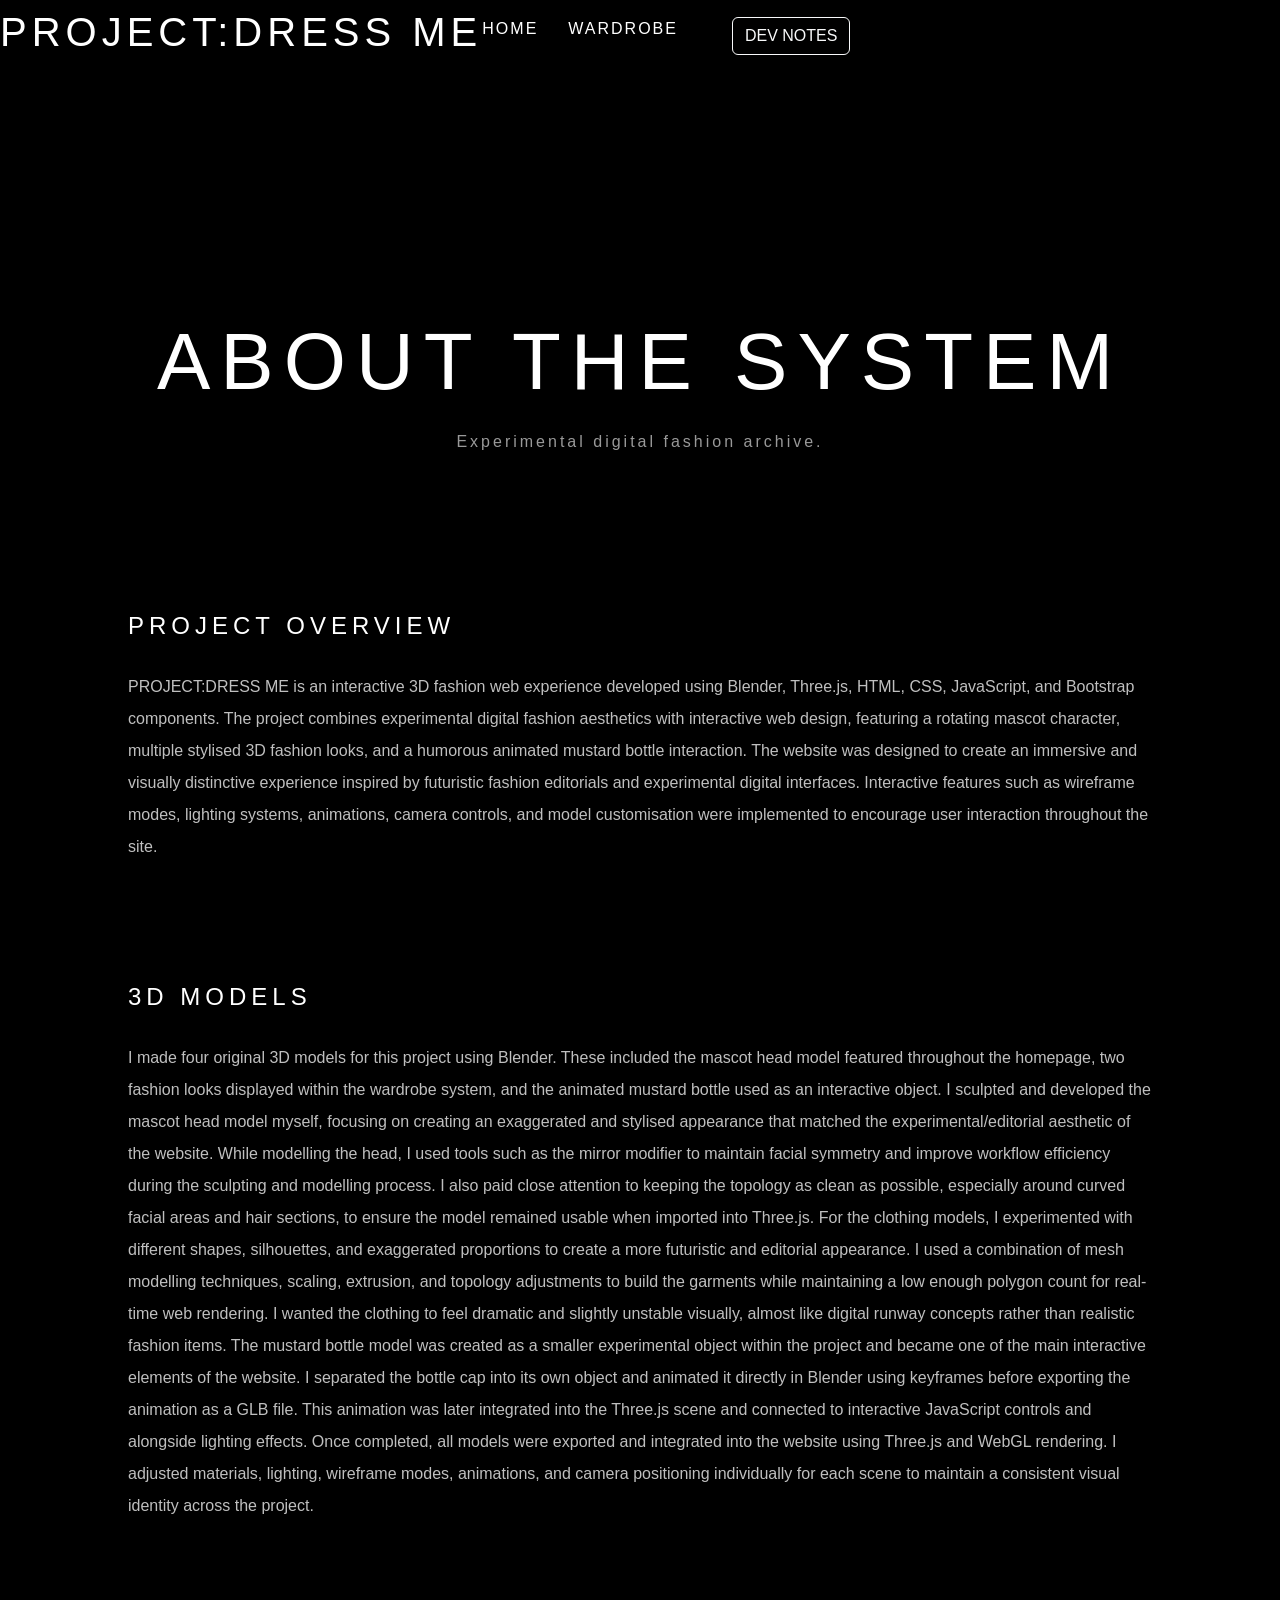
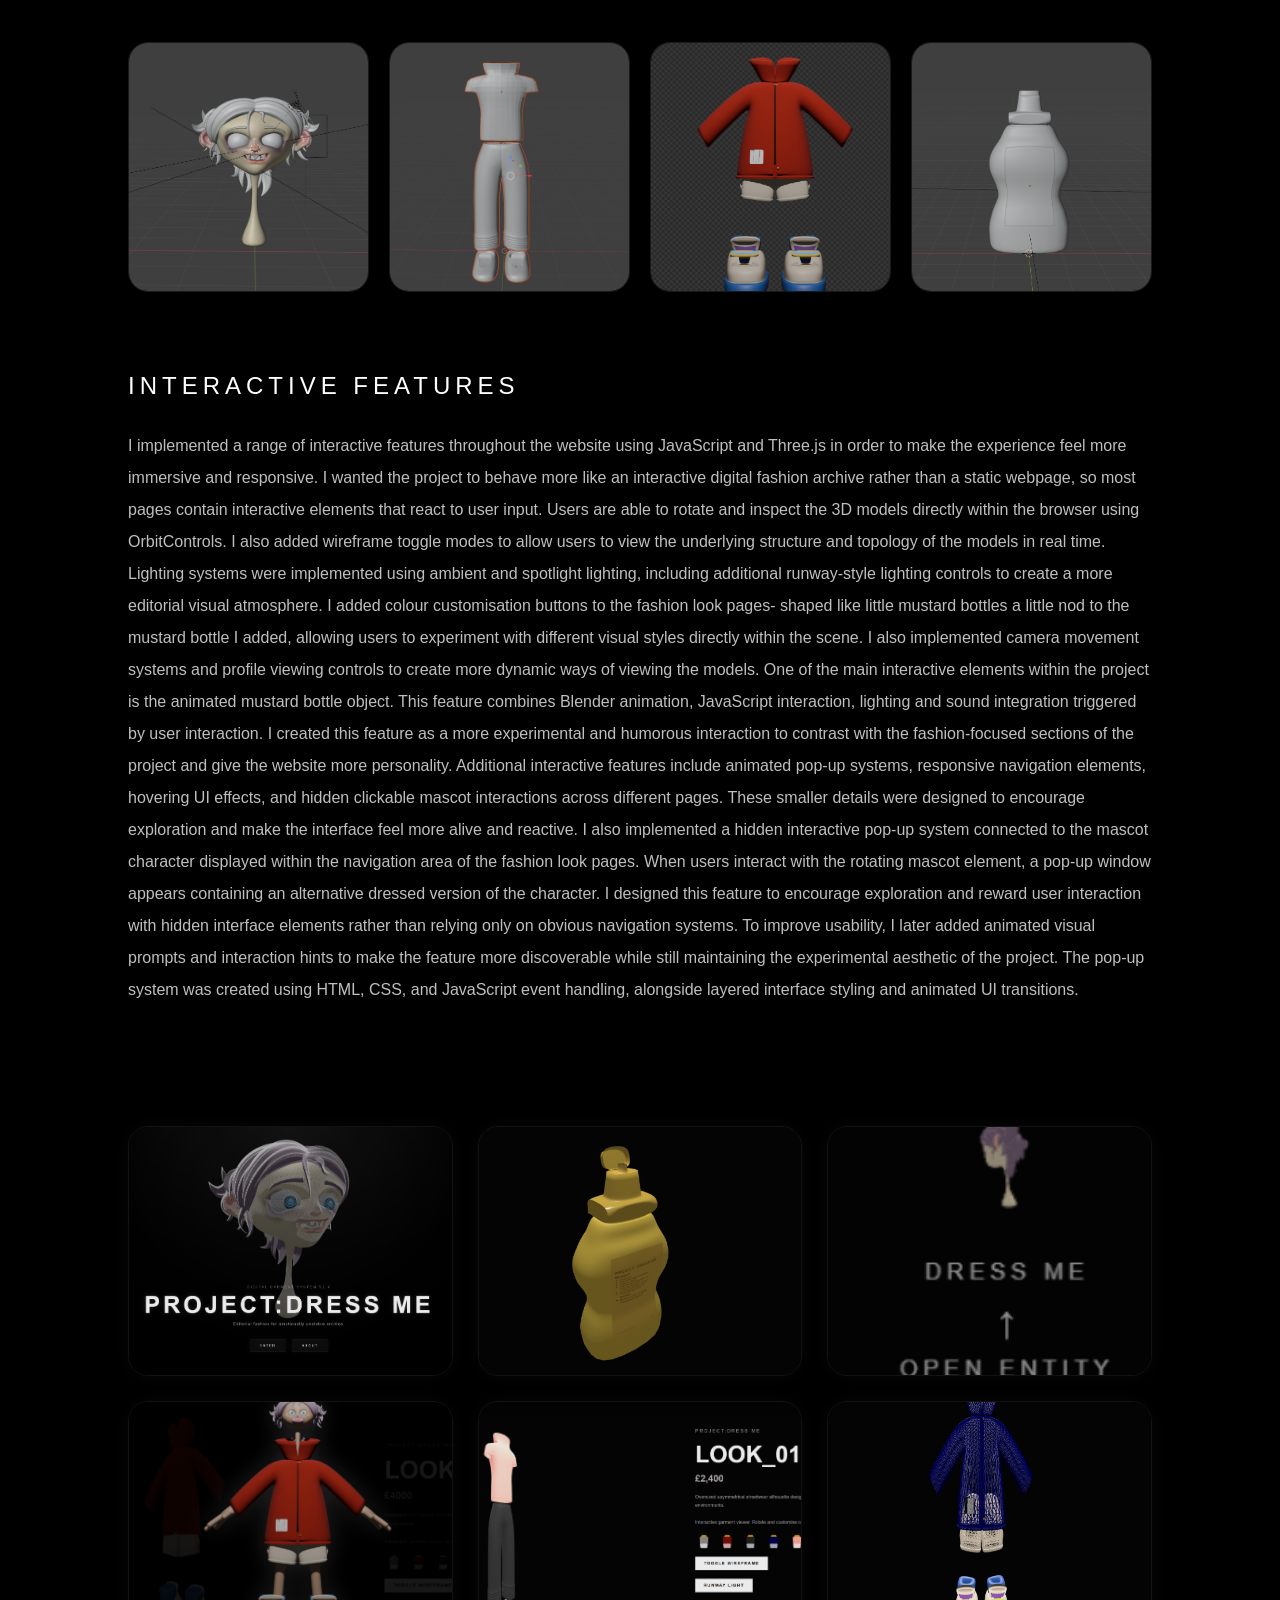
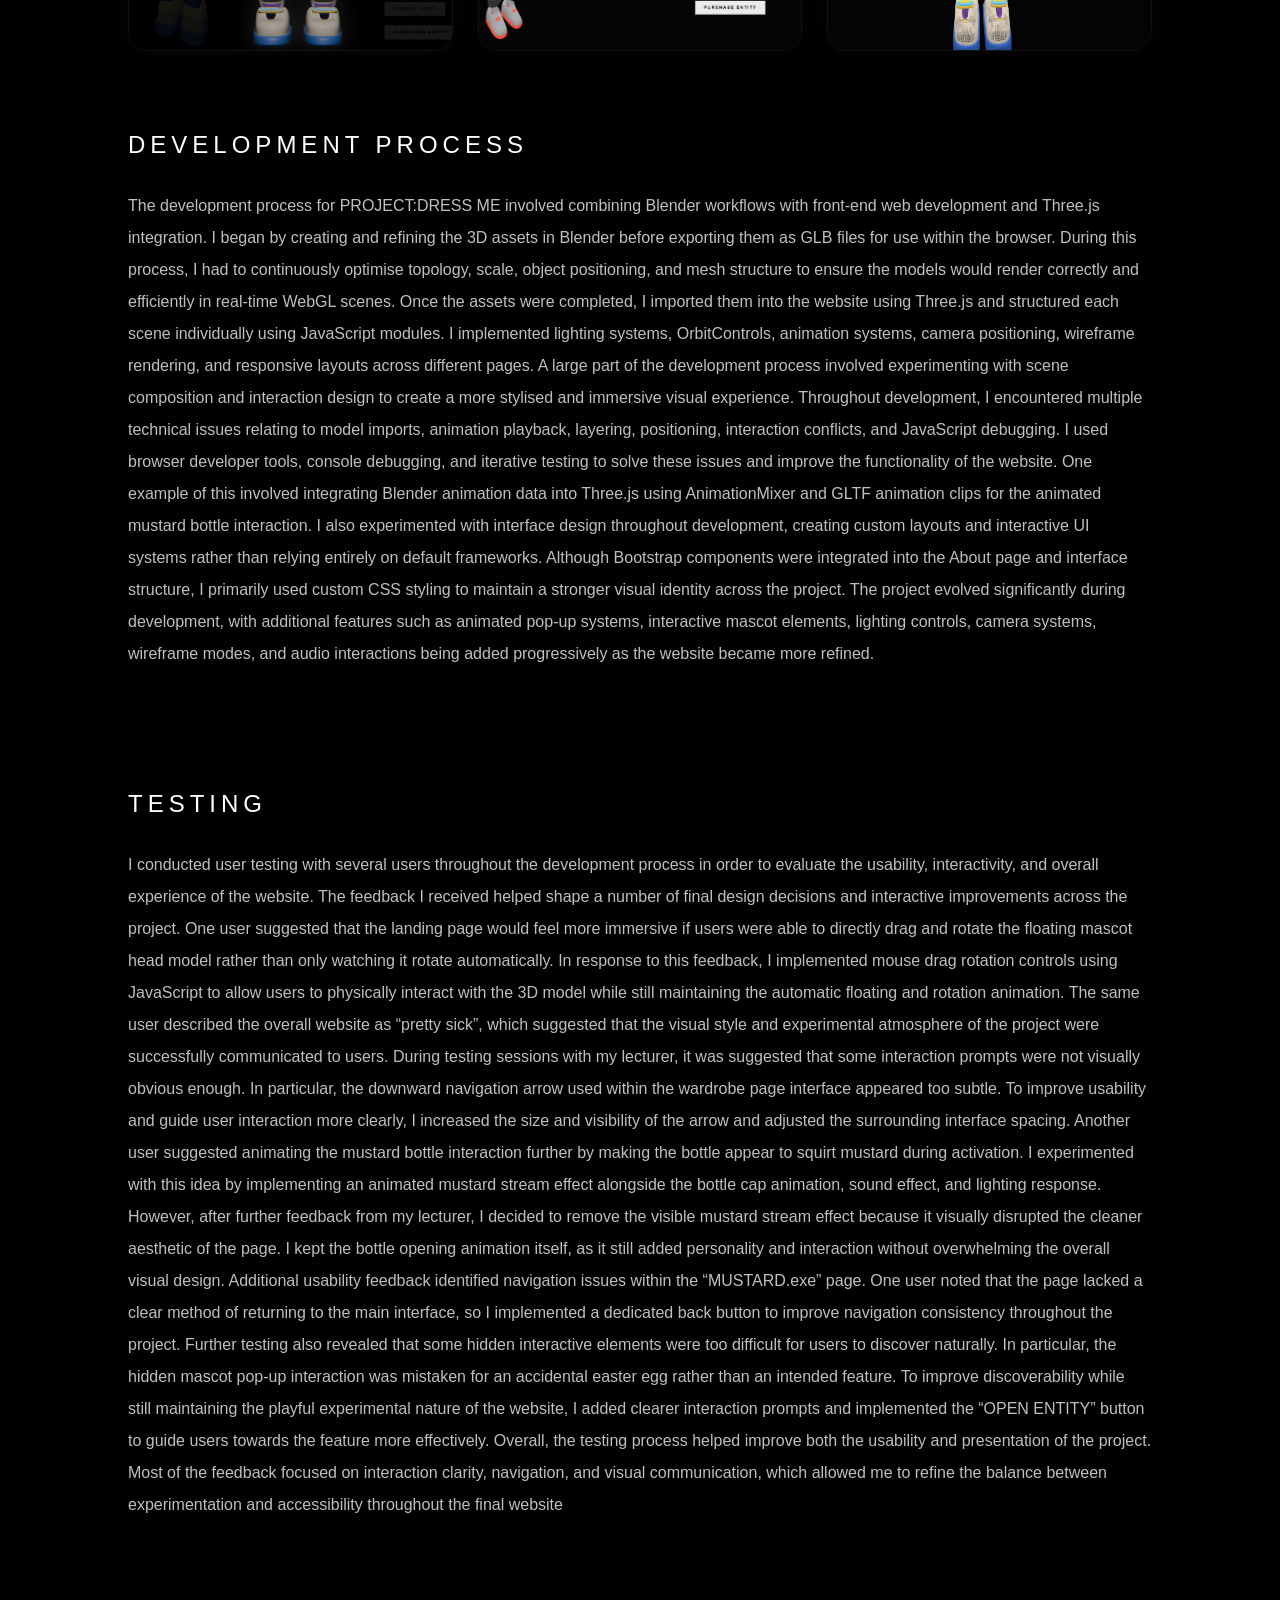
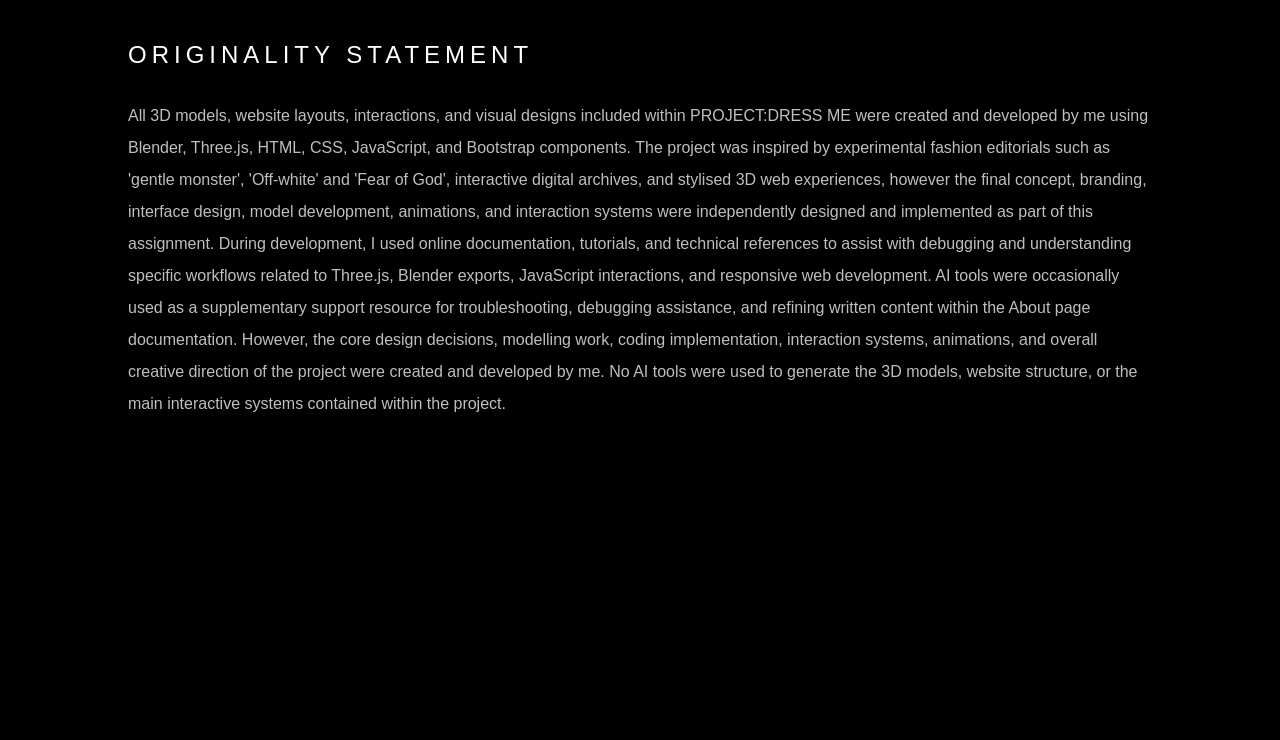
<file: about.html>
<!DOCTYPE html>

<html lang="en">

<head>

    <meta charset="UTF-8">

    <meta name="viewport"
          content="width=device-width, initial-scale=1.0">

    <title>ABOUT | PROJECT:DRESS ME</title>

    <link
    href="https://cdn.jsdelivr.net/npm/bootstrap@5.3.3/dist/css/bootstrap.min.css"
    rel="stylesheet">

    <link rel="stylesheet"
          href="css/about.css">

</head>

<body>



    <!-- HEADER -->

    <header class="navbar navbar-expand-lg navbar-dark">
        <h1>PROJECT:DRESS ME</h1>

        <nav>

            <a href="index.html">
                HOME
            </a>

            <a href="wardrobe.html">
                WARDROBE
            </a>

            <button 
            class="btn btn-outline-light ms-4"
            type="button"
            data-bs-toggle="offcanvas"
            data-bs-target="#devNotes">
                DEV NOTES
            </button>

        </nav>

    </header>



    <!-- HERO -->

    <section class="hero">

        <h2>ABOUT THE SYSTEM</h2>

        <p>
            Experimental digital fashion archive.
        </p>

    </section>



    <!-- CONTENT -->

    <section class="content">



        <!-- OVERVIEW -->

        <div class="info-block">

            <h3>PROJECT OVERVIEW</h3>

            <p>

                PROJECT:DRESS ME is an interactive 3D fashion web experience developed using Blender, Three.js, HTML, CSS, JavaScript, and Bootstrap components. The project combines experimental digital fashion aesthetics with interactive web design, featuring a rotating mascot character, multiple stylised 3D fashion looks, and a humorous animated mustard bottle interaction. The website was designed to create an immersive and visually distinctive experience inspired by futuristic fashion editorials and experimental digital interfaces. Interactive features such as wireframe modes, lighting systems, animations, camera controls, and model customisation were implemented to encourage user interaction throughout the site.

            </p>

        </div>

         <div class="info-block">

            <h3>3D MODELS</h3>

            <p>

                I made four original 3D models for this project using Blender. These included the mascot head model featured throughout the homepage, two fashion looks displayed within the wardrobe system, and the animated mustard bottle used as an interactive object.

I sculpted and developed the mascot head model myself, focusing on creating an exaggerated and stylised appearance that matched the experimental/editorial aesthetic of the website. While modelling the head, I used tools such as the mirror modifier to maintain facial symmetry and improve workflow efficiency during the sculpting and modelling process. I also paid close attention to keeping the topology as clean as possible, especially around curved facial areas and hair sections, to ensure the model remained usable when imported into Three.js.

For the clothing models, I experimented with different shapes, silhouettes, and exaggerated proportions to create a more futuristic and editorial appearance. I used a combination of mesh modelling techniques, scaling, extrusion, and topology adjustments to build the garments while maintaining a low enough polygon count for real-time web rendering. I wanted the clothing to feel dramatic and slightly unstable visually, almost like digital runway concepts rather than realistic fashion items.

The mustard bottle model was created as a smaller experimental object within the project and became one of the main interactive elements of the website. I separated the bottle cap into its own object and animated it directly in Blender using keyframes before exporting the animation as a GLB file. This animation was later integrated into the Three.js scene and connected to interactive JavaScript controls and alongside lighting effects.

Once completed, all models were exported and integrated into the website using Three.js and WebGL rendering. I adjusted materials, lighting, wireframe modes, animations, and camera positioning individually for each scene to maintain a consistent visual identity across the project.

            </p>

        </div>

         <div class="model-gallery">
            <img
            src="images/head.png"
            alt="Head Model">
            
            <img
            src="images/look1.png"
            alt="Look 1">
            
            <img
            src="images/look2.png"
            alt="Look 2">
            
            <img
            src="images/mustard.png"
            alt="Mustard Model">
        </div>



        <!-- FEATURES -->

        <div class="info-block">

            <h3>INTERACTIVE FEATURES</h3>

            <p>

                I implemented a range of interactive features throughout the website using JavaScript and Three.js in order to make the experience feel more immersive and responsive. I wanted the project to behave more like an interactive digital fashion archive rather than a static webpage, so most pages contain interactive elements that react to user input.

Users are able to rotate and inspect the 3D models directly within the browser using OrbitControls. I also added wireframe toggle modes to allow users to view the underlying structure and topology of the models in real time. Lighting systems were implemented using ambient and spotlight lighting, including additional runway-style lighting controls to create a more editorial visual atmosphere.

I added colour customisation buttons to the fashion look pages- shaped like little mustard bottles a little nod to the mustard bottle I added, allowing users to experiment with different visual styles directly within the scene. I also implemented camera movement systems and profile viewing controls to create more dynamic ways of viewing the models.

One of the main interactive elements within the project is the animated mustard bottle object. This feature combines Blender animation, JavaScript interaction, lighting and sound integration triggered by user interaction. I created this feature as a more experimental and humorous interaction to contrast with the fashion-focused sections of the project and give the website more personality.

Additional interactive features include animated pop-up systems, responsive navigation elements, hovering UI effects, and hidden clickable mascot interactions across different pages. These smaller details were designed to encourage exploration and make the interface feel more alive and reactive.

I also implemented a hidden interactive pop-up system connected to the mascot character displayed within the navigation area of the fashion look pages. When users interact with the rotating mascot element, a pop-up window appears containing an alternative dressed version of the character.

I designed this feature to encourage exploration and reward user interaction with hidden interface elements rather than relying only on obvious navigation systems. To improve usability, I later added animated visual prompts and interaction hints to make the feature more discoverable while still maintaining the experimental aesthetic of the project.

The pop-up system was created using HTML, CSS, and JavaScript event handling, alongside layered interface styling and animated UI transitions.

            </p>

        </div>
        
        <div class="feature-gallery">
    
            <img src="images/interactive1.png">
            <img src="images/interactive2.png">
            <img src="images/interactive3.png">
            <img src="images/interactive4.png">
            <img src="images/interactive5.png">
            <img src="images/interactive6.png">

</div>



        <!-- DEVELOPMENT -->

        <div class="info-block">

            <h3>DEVELOPMENT PROCESS</h3>

            <p>

                The development process for PROJECT:DRESS ME involved combining Blender workflows with front-end web development and Three.js integration. I began by creating and refining the 3D assets in Blender before exporting them as GLB files for use within the browser. During this process, I had to continuously optimise topology, scale, object positioning, and mesh structure to ensure the models would render correctly and efficiently in real-time WebGL scenes.

Once the assets were completed, I imported them into the website using Three.js and structured each scene individually using JavaScript modules. I implemented lighting systems, OrbitControls, animation systems, camera positioning, wireframe rendering, and responsive layouts across different pages. A large part of the development process involved experimenting with scene composition and interaction design to create a more stylised and immersive visual experience.

Throughout development, I encountered multiple technical issues relating to model imports, animation playback, layering, positioning, interaction conflicts, and JavaScript debugging. I used browser developer tools, console debugging, and iterative testing to solve these issues and improve the functionality of the website. One example of this involved integrating Blender animation data into Three.js using AnimationMixer and GLTF animation clips for the animated mustard bottle interaction.

I also experimented with interface design throughout development, creating custom layouts and interactive UI systems rather than relying entirely on default frameworks. Although Bootstrap components were integrated into the About page and interface structure, I primarily used custom CSS styling to maintain a stronger visual identity across the project.

The project evolved significantly during development, with additional features such as animated pop-up systems, interactive mascot elements, lighting controls, camera systems, wireframe modes, and audio interactions being added progressively as the website became more refined.

            </p>

        </div>



        <!-- TESTING -->

        <div class="info-block">

            <h3>TESTING</h3>

            <p>

                I conducted user testing with several users throughout the development process in order to evaluate the usability, interactivity, and overall experience of the website. The feedback I received helped shape a number of final design decisions and interactive improvements across the project.

One user suggested that the landing page would feel more immersive if users were able to directly drag and rotate the floating mascot head model rather than only watching it rotate automatically. In response to this feedback, I implemented mouse drag rotation controls using JavaScript to allow users to physically interact with the 3D model while still maintaining the automatic floating and rotation animation. The same user described the overall website as “pretty sick”, which suggested that the visual style and experimental atmosphere of the project were successfully communicated to users.

During testing sessions with my lecturer, it was suggested that some interaction prompts were not visually obvious enough. In particular, the downward navigation arrow used within the wardrobe page interface appeared too subtle. To improve usability and guide user interaction more clearly, I increased the size and visibility of the arrow and adjusted the surrounding interface spacing.

Another user suggested animating the mustard bottle interaction further by making the bottle appear to squirt mustard during activation. I experimented with this idea by implementing an animated mustard stream effect alongside the bottle cap animation, sound effect, and lighting response. However, after further feedback from my lecturer, I decided to remove the visible mustard stream effect because it visually disrupted the cleaner aesthetic of the page. I kept the bottle opening animation itself, as it still added personality and interaction without overwhelming the overall visual design.

Additional usability feedback identified navigation issues within the “MUSTARD.exe” page. One user noted that the page lacked a clear method of returning to the main interface, so I implemented a dedicated back button to improve navigation consistency throughout the project.

Further testing also revealed that some hidden interactive elements were too difficult for users to discover naturally. In particular, the hidden mascot pop-up interaction was mistaken for an accidental easter egg rather than an intended feature. To improve discoverability while still maintaining the playful experimental nature of the website, I added clearer interaction prompts and implemented the “OPEN ENTITY” button to guide users towards the feature more effectively.

Overall, the testing process helped improve both the usability and presentation of the project. Most of the feedback focused on interaction clarity, navigation, and visual communication, which allowed me to refine the balance between experimentation and accessibility throughout the final website

            </p>

        </div>



        <!-- ORIGINALITY -->

        <div class="info-block">

            <h3>ORIGINALITY STATEMENT</h3>

            <p>

                All 3D models, website layouts, interactions, and visual designs included within PROJECT:DRESS ME were created and developed by me using Blender, Three.js, HTML, CSS, JavaScript, and Bootstrap components.

The project was inspired by experimental fashion editorials such as 'gentle monster', 'Off-white' and 'Fear of God', interactive digital archives, and stylised 3D web experiences, however the final concept, branding, interface design, model development, animations, and interaction systems were independently designed and implemented as part of this assignment.

During development, I used online documentation, tutorials, and technical references to assist with debugging and understanding specific workflows related to Three.js, Blender exports, JavaScript interactions, and responsive web development.

AI tools were occasionally used as a supplementary support resource for troubleshooting, debugging assistance, and refining written content within the About page documentation. However, the core design decisions, modelling work, coding implementation, interaction systems, animations, and overall creative direction of the project were created and developed by me.

No AI tools were used to generate the 3D models, website structure, or the main interactive systems contained within the project.

            </p>

        </div>

    </section>

    <div
class="offcanvas offcanvas-end text-bg-dark"

tabindex="-1"

id="devNotes">

    <div class="offcanvas-header">

        <h5>

            DEVELOPMENT NOTES

        </h5>

        <button
        type="button"

        class="btn-close btn-close-white"

        data-bs-dismiss="offcanvas">
        </button>

    </div>

    <div class="offcanvas-body">

        <p>

            PROJECT:DRESS ME was developed
            using Blender, Three.js,
            HTML, CSS, JavaScript,
            and Bootstrap UI components.

        </p>

        <p>

            Interactive systems include
            model viewers, wireframe modes,
            lighting systems,
            camera controls,
            animated assets,
            and experimental interface design.

        </p>

    </div>

</div>


    <script src="js/about.js"></script>

    <script src="https://cdn.jsdelivr.net/npm/bootstrap@5.3.3/dist/js/bootstrap.bundle.min.js"></script>

</body>

</html>
</file>
<file: css/about.css>
* {

    margin: 0;
    padding: 0;

    box-sizing: border-box;
}



body {

    background: black;

    color: white;

    font-family: Arial, Helvetica, sans-serif;

    overflow-x: hidden;
}



/* HEADER */

header {

    position: fixed;

    top: 0;
    left: 0;

    width: 100%;

    padding: 30px 60px;

    display: flex;

    justify-content: space-between;

    align-items: center;

    background: rgba(0,0,0,0.2);

    backdrop-filter: blur(10px);

    z-index: 999;
}



header h1 {

    letter-spacing: 5px;
}



nav {

    display: flex;

    gap: 30px;
}



nav a {

    color: white;

    text-decoration: none;

    letter-spacing: 2px;

    transition: 0.3s;
}



nav a:hover {

    opacity: 0.6;
}



/* HERO */

.hero {

    min-height: 60vh;

    display: flex;

    flex-direction: column;

    justify-content: center;

    align-items: center;

    text-align: center;

    padding-top: 100px;
}



.hero h2 {

    font-size: 5rem;

    letter-spacing: 10px;

    margin-bottom: 20px;
}



.hero p {

    color: rgba(255,255,255,0.6);

    letter-spacing: 3px;
}



/* CONTENT */

.content {

    width: 80%;

    margin: auto;

    padding-bottom: 200px;
}



/* INFO BLOCK */

.info-block {

    margin-bottom: 120px;
}



.info-block h3 {

    font-size: 1.5rem;

    letter-spacing: 5px;

    margin-bottom: 30px;
}



.info-block p {

    line-height: 2;

    color: rgba(255,255,255,0.75);
}



/* IMAGES */

.image-block {

    margin-bottom: 120px;

    display: flex;

    justify-content: center;
}



.image-block img {

    width: 100%;

    max-width: 900px;

    border-radius: 20px;

    opacity: 0.9;
}

.model-gallery {

    display: grid;

    grid-template-columns:
    repeat(4, 1fr);

    gap: 20px;

    margin-top: 40px;

    margin-bottom: 80px;
}



.model-gallery img {

    width: 100%;

    height: 250px;

    object-fit: cover;

    border-radius: 20px;

    border: 1px solid rgba(255,255,255,0.1);

    transition: 0.3s;
}



.model-gallery img:hover {

    transform: scale(1.03);

    box-shadow:
    0 0 30px rgba(255,255,255,0.12);

}



/* INTERACTIVE FEATURE GALLERY */

.feature-gallery {

    display: grid;

    grid-template-columns:
    repeat(auto-fit, minmax(300px, 1fr));

    gap: 25px;

    margin-top: 40px;

    margin-bottom: 80px;
}



.feature-gallery img {

    width: 100%;

    height: 250px;

    object-fit: cover;

    border-radius: 20px;

    border:
    1px solid rgba(255,255,255,0.08);

    transition: 0.4s;

    opacity: 0.92;

    box-shadow:
    0 0 25px rgba(255,255,255,0.04);
}



.feature-gallery img:hover {

    transform:
    translateY(-5px) scale(1.02);

    opacity: 1;

    box-shadow:
    0 0 40px rgba(255,255,255,0.12);

    border:
    1px solid rgba(255,255,255,0.18);
}
</file>
